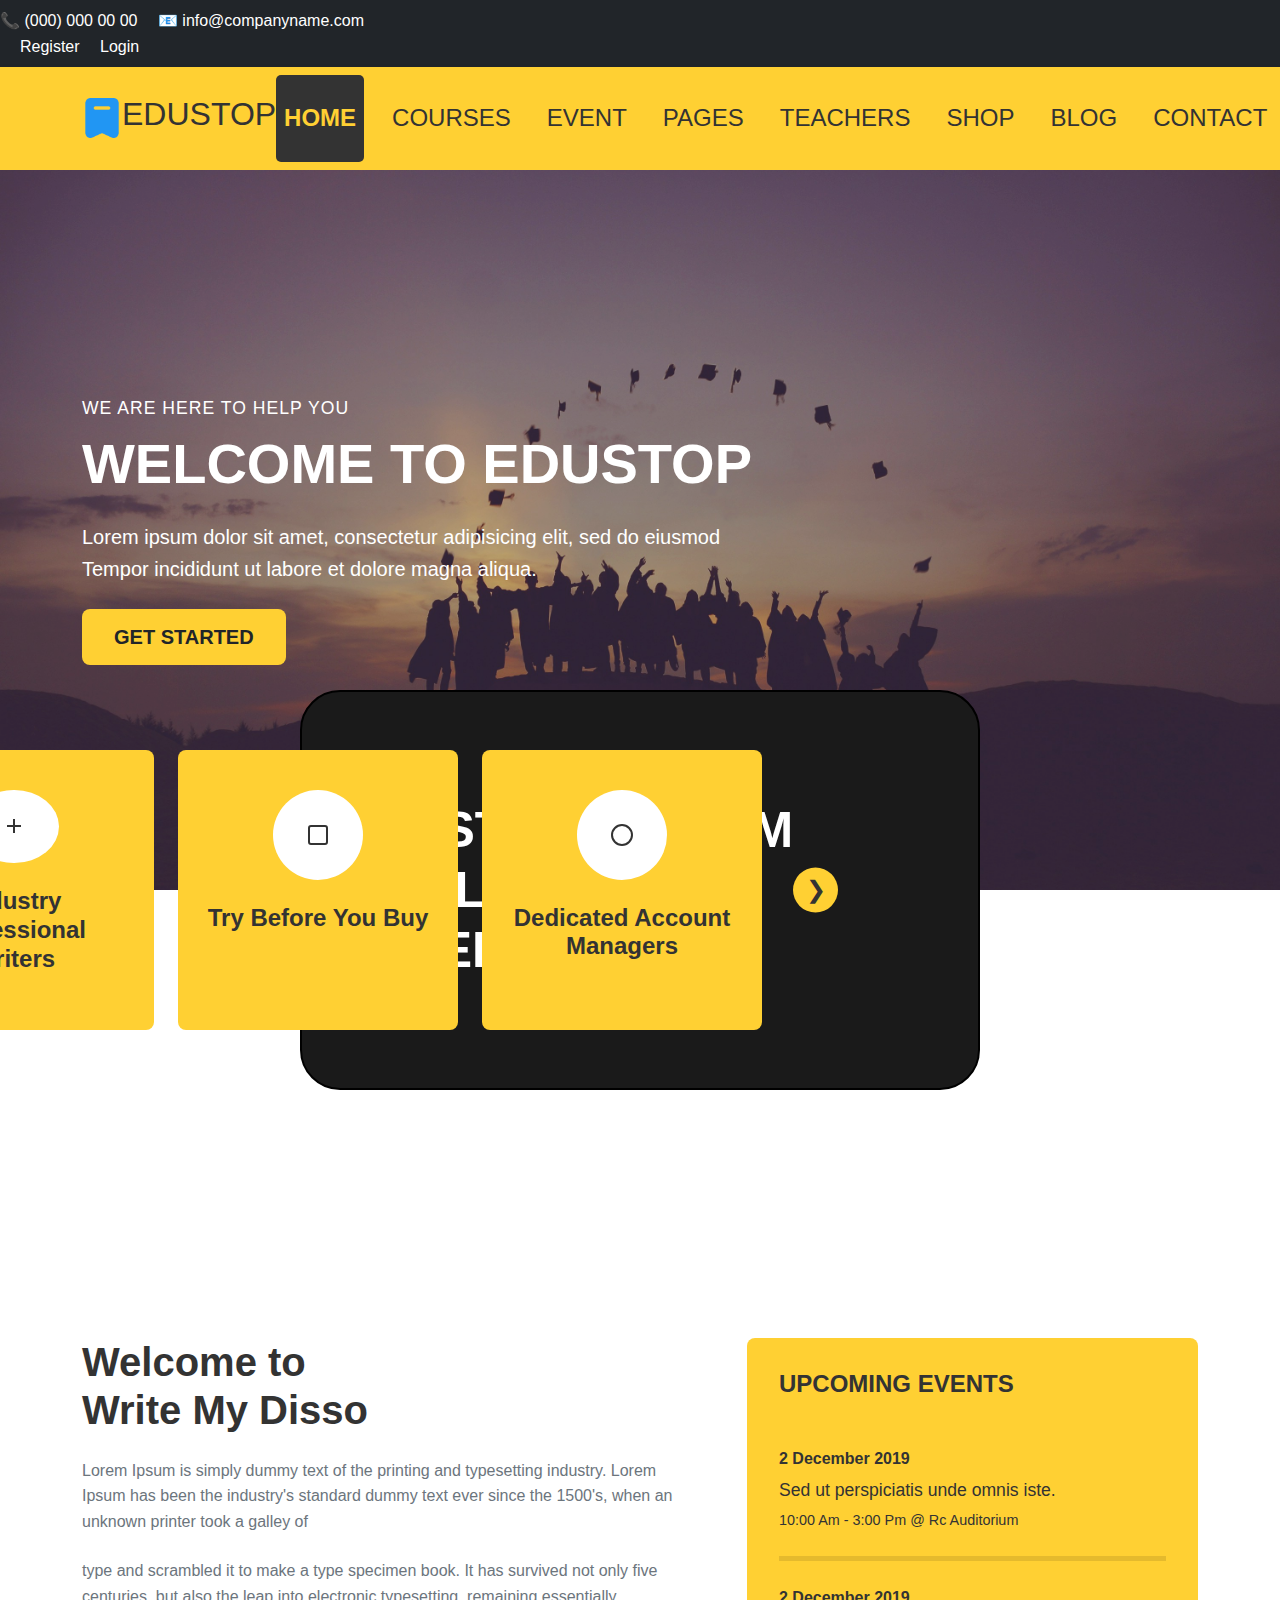
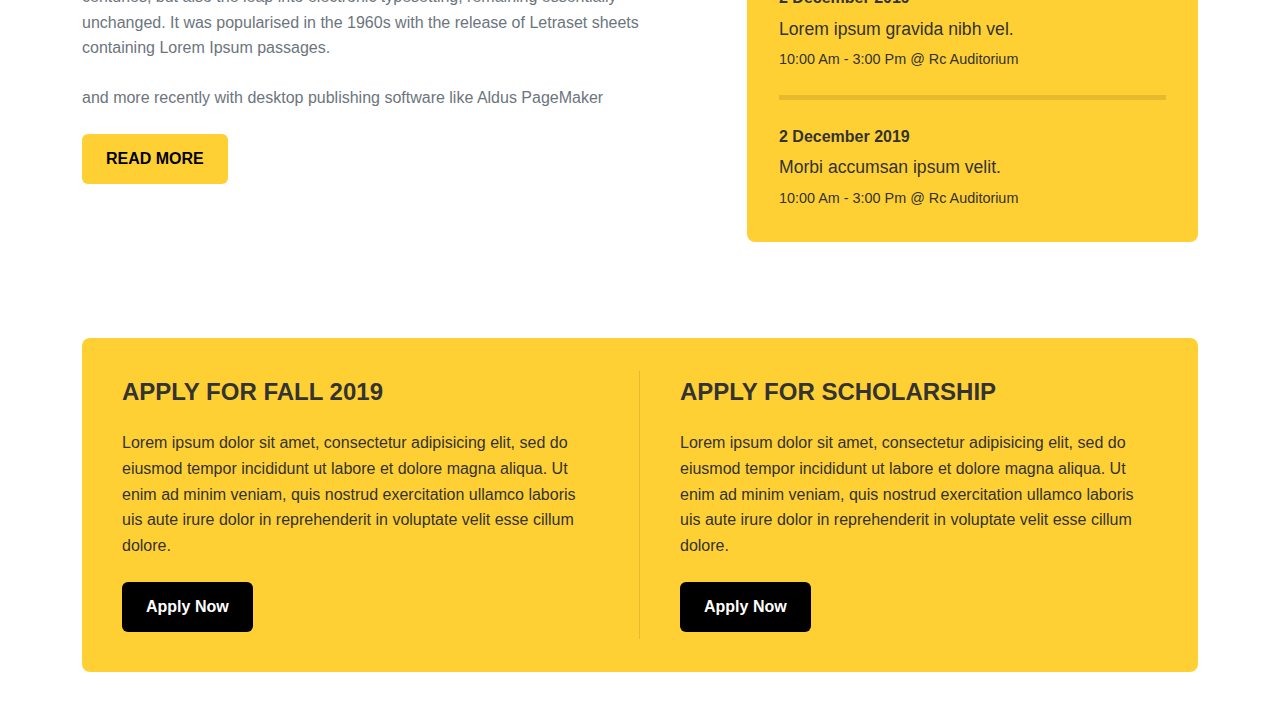
<file: task2/index.html>
<!DOCTYPE html>
<html lang="en">
<head>
    <meta charset="UTF-8">
    <meta name="viewport" content="width=device-width, initial-scale=1.0">
    <title>Webpage Edu</title>
    <link href="https://cdn.jsdelivr.net/npm/bootstrap@5.3.2/dist/css/bootstrap.min.css" rel="stylesheet">
    <link rel="stylesheet" href="styles.css">
</head>
<body>
    <div class="wrapper">
        <div class="top-bar bg-dark text-white py-2">
            <div class=""contact-info>
                <span class="me-3">📞 (000) 000 00 00</span>
                <span>📧 info@companyname.com</span>
            </div>
            <div class="auth-links">
                <a href="#" class="text-white text-decoration-none me-3">Register</a>
                <a href="#" class="text-white text-decoration-none me-3">Login</a>
            </div>
        </div>
    </div>
    <nav class="navbar navbar-expand-lg">
        <div class="container"
            <a class="navbar-brand" href="#">
                <img src="img/task2_logo.png" alt="Edustop" height="40">
                <h2> EDUSTOP</h2>
            </a>

            <button class="navbar-toggler" type="button" data-bs-toggle="collapse" data-bs-target="navbarNav">
                <span class="navbar-toggler-icon"></span>
            </button>

            <div class="collapse navbar-collapse" id="navbarNav">
                <ul class="navbar-nav ms-auto">
                    <li class="nav-item">
                        <a class="nav-link active" href="#">HOME</a>
                    </li>
                    <li class="nav-item">
                        <a class="nav-link" href="#">COURSES</a>
                    </li>
                    <li class="nav-item">
                        <a class="nav-link" href="#">EVENT</a>
                    </li>
                    <li class="nav-item">
                        <a class="nav-link" href="#">PAGES</a>
                    </li>
                    <li class="nav-item">
                        <a class="nav-link" href="#">TEACHERS</a>
                    </li>
                    <li class="nav-item">
                        <a class="nav-link" href="#">SHOP</a>
                    </li>
                    <li class="nav-item">
                        <a class="nav-link" href="#">BLOG</a>
                    </li>
                    <li class="nav-item">
                        <a class="nav-link" href="#">CONTACT</a>
                    </li>
                </ul>
            </div>
        </div>
    </nav>
    <div class="parent">
        <header class="hero-section">
            <div class="hero-overlay"></div>
            <div class="container h-100">
                <div class="row h-100 align-items-center">
                    <div class="col-lg-8">
                        <div class="hero-content text-white">
                            <p class="help-text mb-2">WE ARE HERE TO HELP YOU</p>
                            <h1 class="display-4 fw-bold mb-4">WELCOME TO EDUSTOP</h1>
                            <p class="lead mb-4">Lorem ipsum dolor sit amet, consectetur adipisicing elit, sed do eiusmod<br>
                                Tempor incididunt ut labore et dolore magna aliqua.</p>
                            <a href="#" class="btn btn-warning btn-lg text-dark fw-bold">GET STARTED</a>
                        </div>
                    </div>
                </div>
            </div>

        </header>
        
        <section class="features-section">
            <div class="container">
                <h2 class="feature-header">
                    BEST PLATFORM <br>
                    TO LEARN<br> 
                    EVERYTHING
                </h2>
                
                <div class="features-wrapper">
                    <div class="features-slider">
                        <div class="feature-card">
                            <div class="icon-wrapper">
                                <svg viewBox="0 0 24 24" width="24" height="24" stroke="currentColor" stroke-width="2" fill="none">
                                    <path d="M12 5v14M5 12h14"/>
                                </svg>
                            </div>
                            <h3>Industry Professional Writers</h3>
                        </div>

                        <div class="feature-card">
                            <div class="icon-wrapper">
                                <svg viewBox="0 0 24 24" width="24" height="24" stroke="currentColor" stroke-width="2" fill="none">
                                    <rect x="3" y="3" width="18" height="18" rx="2"/>
                                </svg>
                            </div>
                            <h3>Try Before You Buy</h3>
                        </div>

                        <div class="feature-card">
                            <div class="icon-wrapper">
                                <svg viewBox="0 0 24 24" width="24" height="24" stroke="currentColor" stroke-width="2" fill="none">
                                    <circle cx="12" cy="12" r="10"/>
                                </svg>
                            </div>
                            <h3>Dedicated Account Managers</h3> 
                        </div>
                    </div>
                    <button class="feature-nav prev" aria-label="Previous">❮</button>
                    <button class="feature-nav next" aria-label="Next">❯</button>
                </div>
            </div>
        </section>
    </div>    

        <section class="main-content py-5">
            <div class="container">
                <div class="row">
                    <div class="col-lg-7 pe-lg-5">
                        <div class="welcome-content">
                            <h2>Welcome to<br>Write My Disso</h2>
                            <p class="text-secondary mb-4">
                                Lorem Ipsum is simply dummy text of the printing and typesetting industry. 
                                Lorem Ipsum has been the industry's standard dummy text ever since the 
                                1500's, when an unknown printer took a galley of
                            </p>
                            <p class="text-secondary mb-4">
                                type and scrambled it to make a type specimen book. It has survived not 
                                only five centuries, but also the leap into electronic typesetting, remaining 
                                essentially unchanged. It was popularised in the 1960s with the release of 
                                Letraset sheets containing Lorem Ipsum passages.
                            </p>
                            <p class="text-secondary mb-4">
                                and more recently with desktop publishing software like Aldus PageMaker
                            </p>
                            <button class="btn btn-warning px-4">READ MORE</button>
                        </div>
                    </div>

                    <div class="col-lg-5">
                        <div class="events-card">
                            <h3 class="mb-4">UPCOMING EVENTS</h3>
                            

                            <div class="event-item">
                                <div class="event-date">2 December 2019</div>
                                <h4>Sed ut perspiciatis unde omnis iste.</h4>
                                <div class="event-time">10:00 Am - 3:00 Pm @ Rc Auditorium</div>
                            </div>

                            <div class="event-item">
                                <div class="event-date">2 December 2019</div>
                                <h4>Lorem ipsum gravida nibh vel.</h4>
                                <div class="event-time">10:00 Am - 3:00 Pm @ Rc Auditorium</div>
                            </div>

                            <div class="event-item">
                                <div class="event-date">2 December 2019</div>
                                <h4>Morbi accumsan ipsum velit.</h4>
                                <div class="event-time">10:00 Am - 3:00 Pm @ Rc Auditorium</div>
                            </div>
                        </div>
                    </div>
                </div>
            </div>
        </section>

        <section class="applications py-5">
            <div class="container">
                <div class="applications-wrapper">
                    <div class="apply-card">
                        <h3>APPLY FOR FALL 2019</h3>
                        <p>Lorem ipsum dolor sit amet, consectetur adipisicing elit, sed do eiusmod tempor incididunt ut labore et dolore magna aliqua. Ut enim ad minim veniam, quis nostrud exercitation ullamco laboris uis aute irure dolor in reprehenderit in voluptate velit esse cillum dolore.</p>
                        <button class="btn btn-dark px-4">Apply Now</button>
                    </div>
                    <div class="apply-card">
                        <h3>APPLY FOR SCHOLARSHIP</h3>
                        <p>Lorem ipsum dolor sit amet, consectetur adipisicing elit, sed do eiusmod tempor incididunt ut labore et dolore magna aliqua. Ut enim ad minim veniam, quis nostrud exercitation ullamco laboris uis aute irure dolor in reprehenderit in voluptate velit esse cillum dolore.</p>
                        <button class="btn btn-dark px-4">Apply Now</button>
                    </div>
                </div>
            </div>
        </section>
    </div>
</body>
</html>
</file>
<file: task2/styles.css>
:root{
    --primary-yellow: #ffd033;
    --dark-text: #333333;
    --light-text: #666666;
    --white: #ffffff;
}
*{
    margin: 0;
    padding: 0;
    box-sizing: border-box;
}
body{
    font-family: Arial, sans-serif;
    line-height: 1.6;
    color: var(--dark-text)
}
.wrapper{
    overflow-x: hidden;
}
.auth-links{
    margin-left: 20px;
}

.top-bar{
    font-size: 1rem;
}
.navbar{
    box-shadow: 0 2px 5px rgba(0,0,0,0.1);
    background-color: var(--primary-yellow);
}
.navbar-brand h2{
    font-size: 70px;
}
.navbar-nav .nav-link{
    font-size: 1.5rem;
    font-weight: 500;
    padding: 1.5rem 1rem;
    color: var(--dark-text);
    transition: color 0.3s ease;
    margin-right: 20px;
}
.navbar-nav .nav-link:hover{
    color:var(--dark-text);
    font-weight: bold;
}
.navbar-nav .nav-link.active {
    background-color: var(--dark-text);
    color: var(--primary-yellow); 
    font-weight: bold;
    border-radius: 5px; 
}
.nav-link:active{
    background-color: var(--primary-yellow);
}
@media(max-width: 991px){
    .navbar-nav .nav-link{
        padding: 0.5rem 1 rem;
    }
}
.hero-section{
    position: relative;
    height: 80vh;
    background-image: url(img/task2_hero.jpg);
    background-size: cover;
    background-position: center;
    background-repeat: no-repeat;
}
.hero-overlay{
    position: absolute;
    top: 0;
    left: 0;
    width: 100%;
    height: 100%;
    background: rgba(0,0,0,0.2);
}
.hero-content{
    position: relative;
    z-index: 1;
}
.help-text{
    font-size: 1.1rem;
    letter-spacing: 1px;
}
.btn-warning{ /*check later*/
    background-color: var(--primary-yellow);
    border: none;
    padding: 0.8rem 2rem;
    transform: background-color 0.3s eas e;
}
.btn-warning:hover{ /*check later*/
    background-color: #f8c400;
}
@media (max-width: 768px){
    .hero-section{
        height: 70vh;
    }
    .hero-content h1{
        font-size: 2.5rem;
    }
    .hero-nav{
        padding: 0 1 rem;
    }
}
.section-title{
    font-size: 2.5rem;
    font-weight: 700;
    color: var(--dark-text);
    line-height: 1.2;
}
.parent{
    position: relative;
}
.features-section {
    padding: 5rem 0;
    position: relative;
    background-color: #1a1a1a;
    min-height: 400px;
    margin: 0 300px;
    border: 2px solid #000; 
    border-radius: 40px; 
    top: -200px;
}

.feature-header{
    color: var(--white);
    font-family: Arial, sans-serif;
    font-weight: 600;
    position: absolute;
    top: 50%; 
    left: 0; 
    transform: translateY(-50%); 
    margin-left: 70px; 
    font-size: 50px; 
    text-align: left; 
}

.features-wrapper {
    position: absolute;
    max-width: 1000px;
    margin: 0 auto;
    top: 50%; 
    right: 0; 
    transform: translateY(-50%);
    margin-right: 200px; 
}

.features-slider {
    display: flex;
    gap: 1.5rem;
    padding: 1rem;
    justify-content: center;
}

.feature-card {
    flex: 0 0 auto;
    width: 280px;
    height: 280px;
    background-color: var(--primary-yellow);
    border-radius: 8px;
    padding: 2.5rem 1.5rem;
    text-align: center;
    display: flex;
    flex-direction: column;
    align-items: center;
}

.icon-wrapper {
    background-color: var(--white);
    width: 90px;
    height: 90px;
    border-radius: 50%;
    display: flex;
    align-items: center;
    justify-content: center;
    margin-bottom: 1.5rem;
}

.icon-wrapper svg {
    color: var(--dark-text);
}

.feature-card h3 {
    font-size: 1.5rem;
    font-weight: 600;
    margin-bottom: 1rem;
    color: var(--dark-text);
}

.feature-card p {
    font-size: 0.9rem;
    color: var(--dark-text);
    line-height: 1.5;
    margin: 0;
}

.feature-nav {
    position: absolute;
    top: 50%;
    transform: translateY(-50%);
    width: 45px;
    height: 45px;
    border-radius: 50%;
    background: var(--primary-yellow);
    border: none;
    color: var(--dark-text);
    font-size: 1.5rem;
    cursor: pointer;
    display: flex;
    align-items: center;
    justify-content: center;
    transition: background-color 0.3s ease;
}

.feature-nav:hover {
    background: rgba(255, 255, 255, 0.3);
}

.feature-nav.prev {
    left: -60px;
}

.feature-nav.next {
    right: -60px;
}
@media (max-width: 1200px) {
    .features-wrapper {
        max-width: 900px;
    }
}

@media (max-width: 992px) {
    .feature-nav {
        display: none;
    }
    
    .features-slider {
        overflow-x: auto;
        justify-content: flex-start;
        padding: 1rem 2rem;
    }
}
.welcome-content h2 {
    font-size: 2.5rem;
    font-weight: 700;
    color: var(--dark-text);
    margin-bottom: 1.5rem;
    line-height: 1.2;
}

.welcome-content .btn-warning {
    background-color: var(--primary-yellow);
    border: none;
    font-weight: 600;
    padding: 0.8rem 2rem;
}

/* Events Card Styles */
.events-card {
    background-color: var(--primary-yellow);
    padding: 2rem;
    border-radius: 8px;
    height: 100%;
}

.events-card h3 {
    font-size: 1.5rem;
    font-weight: 700;
    color: var(--dark-text);
}

.event-item {
    padding: 1.5rem 0;
    border-bottom: 5px solid rgba(0, 0, 0, 0.1);
}

.event-item:last-child {
    border-bottom: none;
    padding-bottom: 0;
}

.event-date {
    color: var(--dark-text);
    font-weight: 600;
    margin-bottom: 0.5rem;
}

.event-item h4 {
    font-size: 1.1rem;
    color: var(--dark-text);
    margin-bottom: 0.5rem;
}

.event-time {
    color: var(--dark-text);
    font-size: 0.9rem;
}

/* Application Sections Styles */
.applications-wrapper {
    display: flex;
    background-color: var(--primary-yellow);
    border-radius: 8px;
    overflow: hidden;
}
.apply-card {
    /* background-color: var(--primary-yellow); */
    padding: 2.5rem;
    /* border-radius: 8px; */
    height: 100%;
    background: none;
    border-radius: 0;
    position: relative;
}

.apply-card h3 {
    font-size: 1.5rem;
    font-weight: 700;
    color: var(--dark-text);
    margin-bottom: 1.5rem;
}

.apply-card p {
    color: var(--dark-text);
    margin-bottom: 1.5rem;
    line-height: 1.6;
}

.apply-card .btn-dark {
    background-color: #000;
    border: none;
    padding: 0.8rem 2rem;
    font-weight: 600;
}
.apply-card:first-child::after {
    content: '';
    position: absolute;
    right: 0;
    top: 10%;
    height: 80%;
    width: 1px;
    background-color: rgba(0, 0, 0, 0.1);
}
.apply-card2{
    background-color: rgb(220, 201, 0);
}
/* Responsive Adjustments */
@media (max-width: 991.98px) {
    .welcome-content {
        margin-bottom: 2rem;
    }
    
    .welcome-content h2 {
        font-size: 2rem;
    }
    
    .events-card {
        margin-top: 2rem;
    }
}

@media (max-width: 767.98px) {
    .apply-card {
        padding: 1.5rem;
    }
}
</file>
